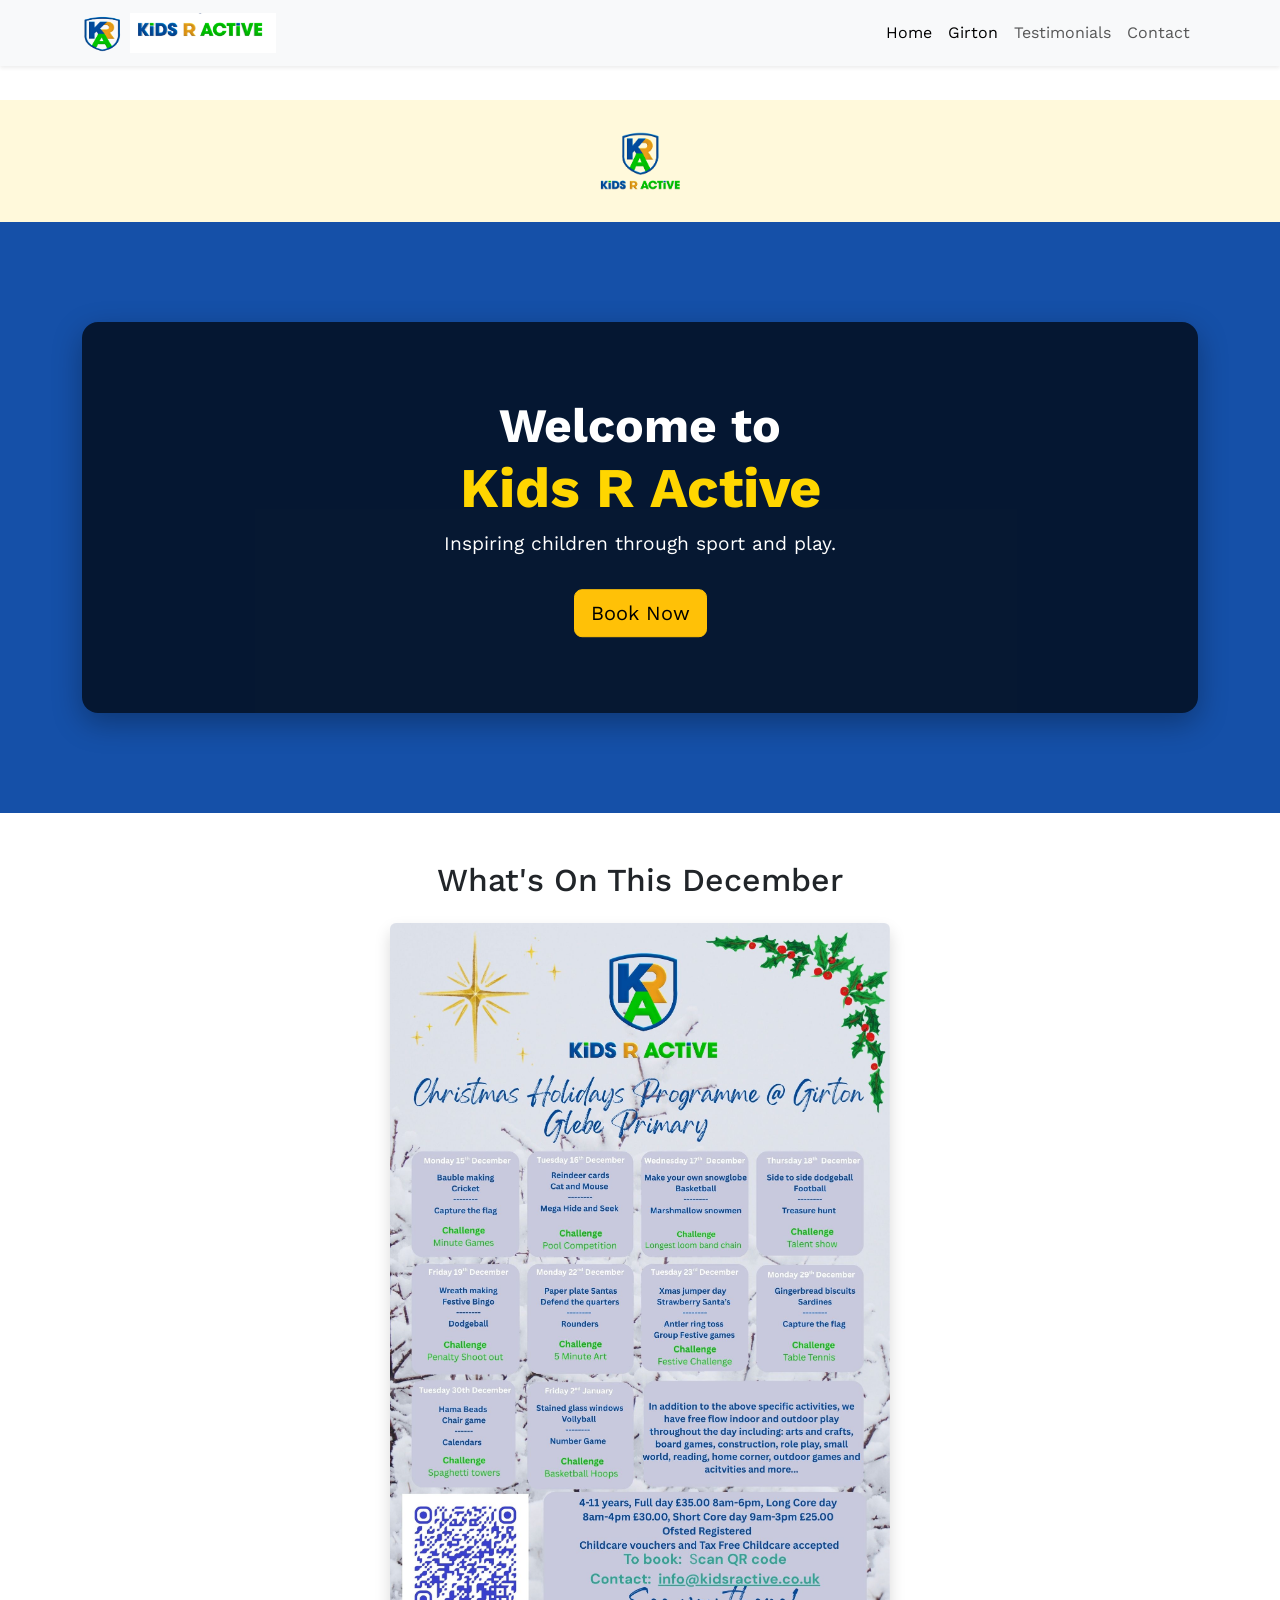
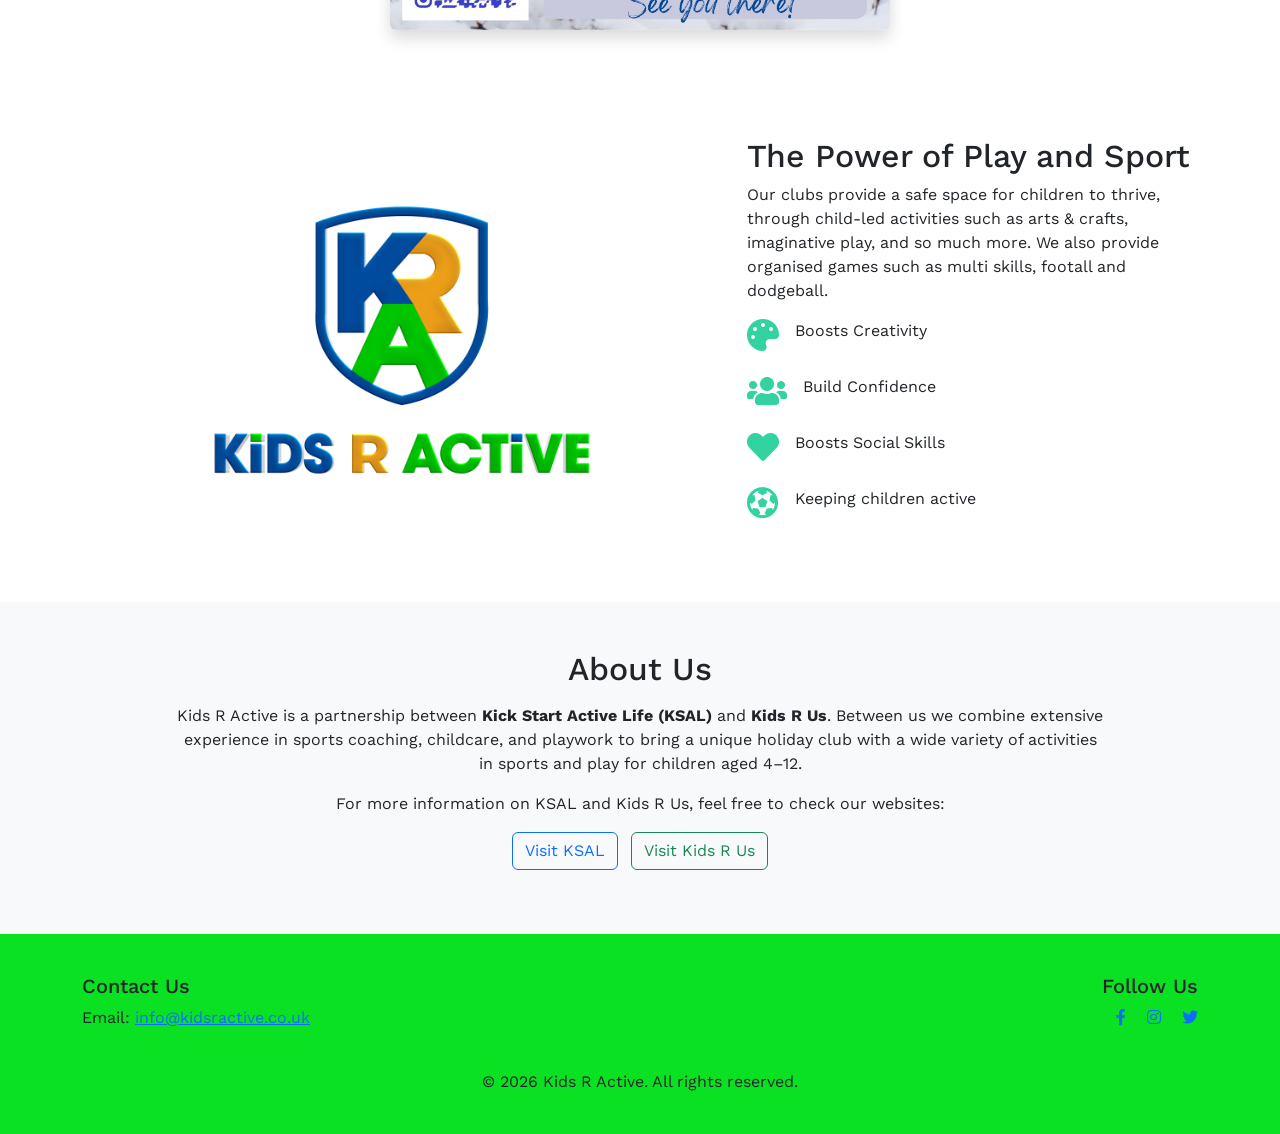
<file: index.html>
<!doctype html>
<html lang="en">
<head>
  <meta charset="utf-8">
  <meta name="viewport" content="width=device-width, initial-scale=1">
  <title>Kids R Active</title>
  <link rel="icon" type="image/png" href="IMG/Logo1.png">
  <link href="https://fonts.googleapis.com/css2?family=Work+Sans:wght@400;600;700&display=swap" rel="stylesheet">
  <link rel="stylesheet" href="https://cdnjs.cloudflare.com/ajax/libs/font-awesome/5.15.4/css/all.min.css">
  <link rel="stylesheet" href="https://cdn.jsdelivr.net/npm/bootstrap@5.3.0/dist/css/bootstrap.min.css">
  <style>
    body {
      font-family: 'Work Sans', sans-serif;
      padding-top: 100px; /* Needed for fixed navbar spacing */
    }
    .hero {
      background: #1550a8;
      padding: 100px 0;
      position: relative;
      overflow: hidden;
    }
    .hero-box {
      position: relative;
      background: rgba(0, 0, 0, 0.7);
      border-radius: 16px;
      overflow: hidden;
      max-width: 900px;
      margin: 0 auto;
      box-shadow: 0 10px 30px rgba(0, 0, 0, 0.3);
    }
    .hero-box video {
      width: 100%;
      height: auto;
      object-fit: cover;
      position: absolute;
      top: 0;
      left: 0;
      z-index: 0;
      opacity: 0.4;
    }
    .hero-box .content {
      position: relative;
      z-index: 2;
      color: rgb(53, 198, 9);
      padding: 60px 30px;
      text-align: center;
    }
    .hero-box h1 {
      font-size: 3rem;
      font-weight: 700;
    }
    .hero-box p {
      font-size: 1.2rem;
      margin-bottom: 30px;
    }
    .section img { border-radius: 8px; }
    .feature-icon { font-size: 2rem; color: #32d3a0; }
    .footer { background: #09e122; padding: 40px 0; }
  </style>
</head>
<body>

<!-- Navbar -->
<nav class="navbar navbar-expand-lg navbar-light bg-light fixed-top shadow-sm">
  <div class="container">
    <a class="navbar-brand fw-bold d-flex align-items-center gap-2" href="index.html">
      <img src="IMG/Logo1.png" alt="Kids R Active Shield Logo" width="40" height="40">
      <img src="IMG/logo-kra-text.png" alt="Kids R Active Text Logo" height="40">
    </a>
    <button class="navbar-toggler" type="button" data-bs-toggle="collapse" data-bs-target="#navbarNav">
      <span class="navbar-toggler-icon"></span>
    </button>
    <div class="collapse navbar-collapse" id="navbarNav">
      <ul class="navbar-nav ms-auto">
        <li class="nav-item"><a class="nav-link active" href="index.html">Home</a></li>
        <li class="nav-item"><a class="nav-link active" href="Girton.html">Girton</a></li>
        <li class="nav-item"><a class="nav-link" href="#testimonials">Testimonials</a></li>
        <li class="nav-item"><a class="nav-link" href="#contact">Contact</a></li>
      </ul>
    </div>
  </div>
</nav>

<!-- Banner Section (🟢 FIXED) -->
<!-- Banner Section -->
<section class="banner py-3" style="background-color: #fff9db;">
  <div class="container d-flex justify-content-center align-items-center gap-4 flex-wrap">
    <img src="IMG/Logo.png" alt="KS New Logo" style="max-height: 90px; width: auto;">
  </div>
</section>



<!-- Hero Section with Responsive Boxed Video -->
<section class="hero">
  <div class="container">
    <div class="hero-box position-relative" style="border-radius: 16px; overflow: hidden; max-width: 100%; height: 0; padding-bottom: 35%; box-shadow: 0 10px 30px rgba(0,0,0,0.3);">
      
      <video autoplay muted loop playsinline
             style="position: absolute; width: 100%; height: 100%; object-fit: cover; top: 0; left: 0; z-index: 0;">
        <source src="vid/KRS.mp4" type="video/mp4">
        Your browser does not support the video tag.
      </video>

      <div class="content position-absolute text-white text-center w-100 px-3"
           style="top: 50%; left: 50%; transform: translate(-50%, -50%); z-index: 2;">
        <h1>Welcome to <br><span style="color: #ffd600; font-size: 3.5rem;">Kids R Active</span></h1>
        <p>Inspiring children through sport and play.</p>
        <a href="https://kidsractive.magicbooking.co.uk/Identity/Account/Login" class="btn btn-warning btn-lg">Book Now</a>
      </div>
    </div>
  </div>
</section>



<div class="text-center mt-5 mb-5">
  <h2 class="mb-4">What's On This December</h2>


  <div class="mt-4">
    <img src="IMG/xmas.jpg" alt="Kids R Active Christmas Programme" class="img-fluid rounded shadow" style="max-width: 500px;">
  </div>
</div>

<!-- Introduction Section -->
<section class="section py-5">
  <div class="container">
    <div class="row align-items-center">
      <div class="col-lg-7 mb-4 mb-lg-0">
        <img src="IMG/Logo.png" alt="Kids Active" class="img-fluid">
      </div>
      <div class="col-lg-5">
        <h2>The Power of Play and Sport </h2>
        <p>Our clubs provide a safe space for children to thrive, through child-led activities such as arts & crafts, imaginative play, and so much more. We also provide organised games such as multi skills, footall and dodgeball.</p>
<div class="d-flex mb-3">
  <i class="fas fa-palette me-3 feature-icon"></i>
  <p>Boosts Creativity</p>
</div>

<div class="d-flex mb-3">
  <i class="fas fa-users me-3 feature-icon"></i>
  <p>Build Confidence</p>
</div>

<div class="d-flex mb-3">
  <i class="fas fa-heart me-3 feature-icon"></i>
  <p>Boosts Social Skills</p>
</div>

<div class="d-flex mb-3">
  <i class="fas fa-futbol me-3 feature-icon "></i>
  <p>Keeping children active</p>
</div>


      </div>
    </div>
  </div>
</section>

<!-- About Us Section -->
<section class="section py-5 bg-light" id="about">
  <div class="container">
    <div class="row justify-content-center text-center">
      <div class="col-lg-10">
        <h2>About Us</h2>
        <p class="mt-3">
          Kids R Active is a partnership between <strong>Kick Start Active Life (KSAL)</strong> and 
          <strong>Kids R Us</strong>. Between us we combine extensive experience in sports coaching, 
          childcare, and playwork to bring a unique holiday club with a wide variety of activities 
          in sports and play for children aged 4–12.
        </p>
        <p>
          For more information on KSAL and Kids R Us, feel free to check our websites:
        </p>
        <p>
          <a href="https://ks-al.com" target="_blank" class="btn btn-outline-primary me-2">Visit KSAL</a>
          <a href="https://kidsrusoosc.org/" target="_blank" class="btn btn-outline-success">Visit Kids R Us</a>
        </p>
      </div>
    </div>
  </div>
</section>

<!-- Footer -->
<footer class="footer" id="contact">
  <div class="container">
    <div class="row">
      <div class="col-md-6">
        <h5>Contact Us</h5>
        <p>Email: <a href="mailto:info@kidsractive.co.uk">info@kidsractive.co.uk</a></p>
      </div>
      <div class="col-md-6 text-md-end">
        <h5>Follow Us</h5>
        <a href="#" class="me-3"><i class="fab fa-facebook-f"></i></a>
        <a href="#" class="me-3"><i class="fab fa-instagram"></i></a>
        <a href="#"><i class="fab fa-twitter"></i></a>
      </div>
    </div>
    <div class="text-center mt-4">
      <p class="mb-0">&copy; <script>document.write(new Date().getFullYear());</script> Kids R Active. All rights reserved.</p>
    </div>
  </div>
</footer>

<script src="https://cdn.jsdelivr.net/npm/bootstrap@5.3.0/dist/js/bootstrap.bundle.min.js"></script>
</body>
</html>
</file>
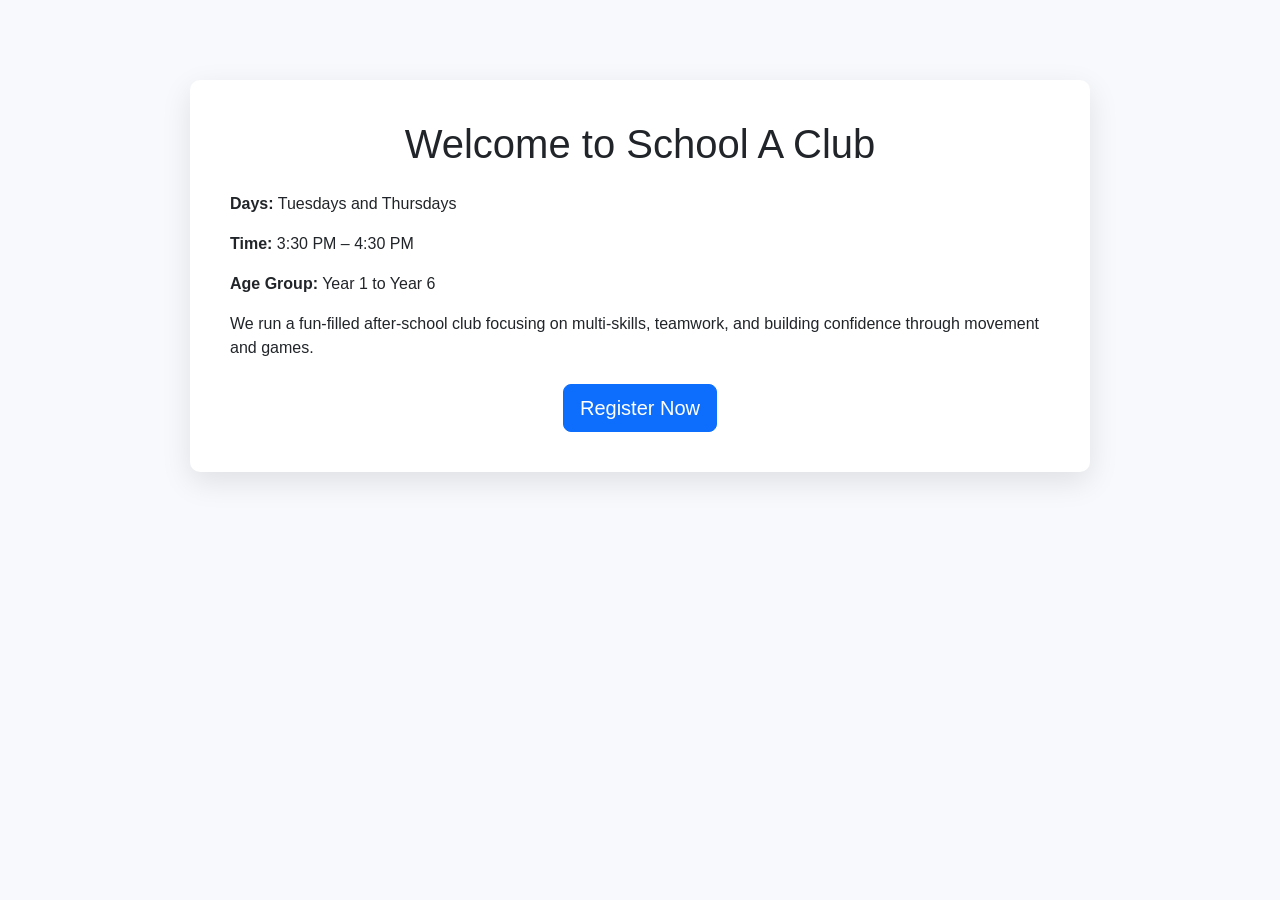
<file: Cherry Hinton.html>
<!doctype html>
<html lang="en">
<head>
  <meta charset="utf-8">
  <meta name="viewport" content="width=device-width, initial-scale=1">
  <title>School A | Kids R Active</title>
  <link rel="stylesheet" href="https://cdn.jsdelivr.net/npm/bootstrap@5.3.0/dist/css/bootstrap.min.css">
  <style>
    body {
      font-family: 'Work Sans', sans-serif;
      padding-top: 80px;
      background-color: #f7f9fc;
    }
    .section {
      max-width: 900px;
      margin: auto;
      padding: 40px;
      background: white;
      border-radius: 10px;
      box-shadow: 0 10px 30px rgba(0,0,0,0.1);
    }
  </style>
</head>
<body>

<div class="container">
  <div class="section">
    <h1 class="mb-4 text-center">Welcome to School A Club</h1>
    <p><strong>Days:</strong> Tuesdays and Thursdays</p>
    <p><strong>Time:</strong> 3:30 PM – 4:30 PM</p>
    <p><strong>Age Group:</strong> Year 1 to Year 6</p>
    <p>We run a fun-filled after-school club focusing on multi-skills, teamwork, and building confidence through movement and games.</p>

    <div class="text-center mt-4">
      <a href="register.html" class="btn btn-primary btn-lg">Register Now</a>
    </div>
  </div>
</div>

</body>
</html>
</file>
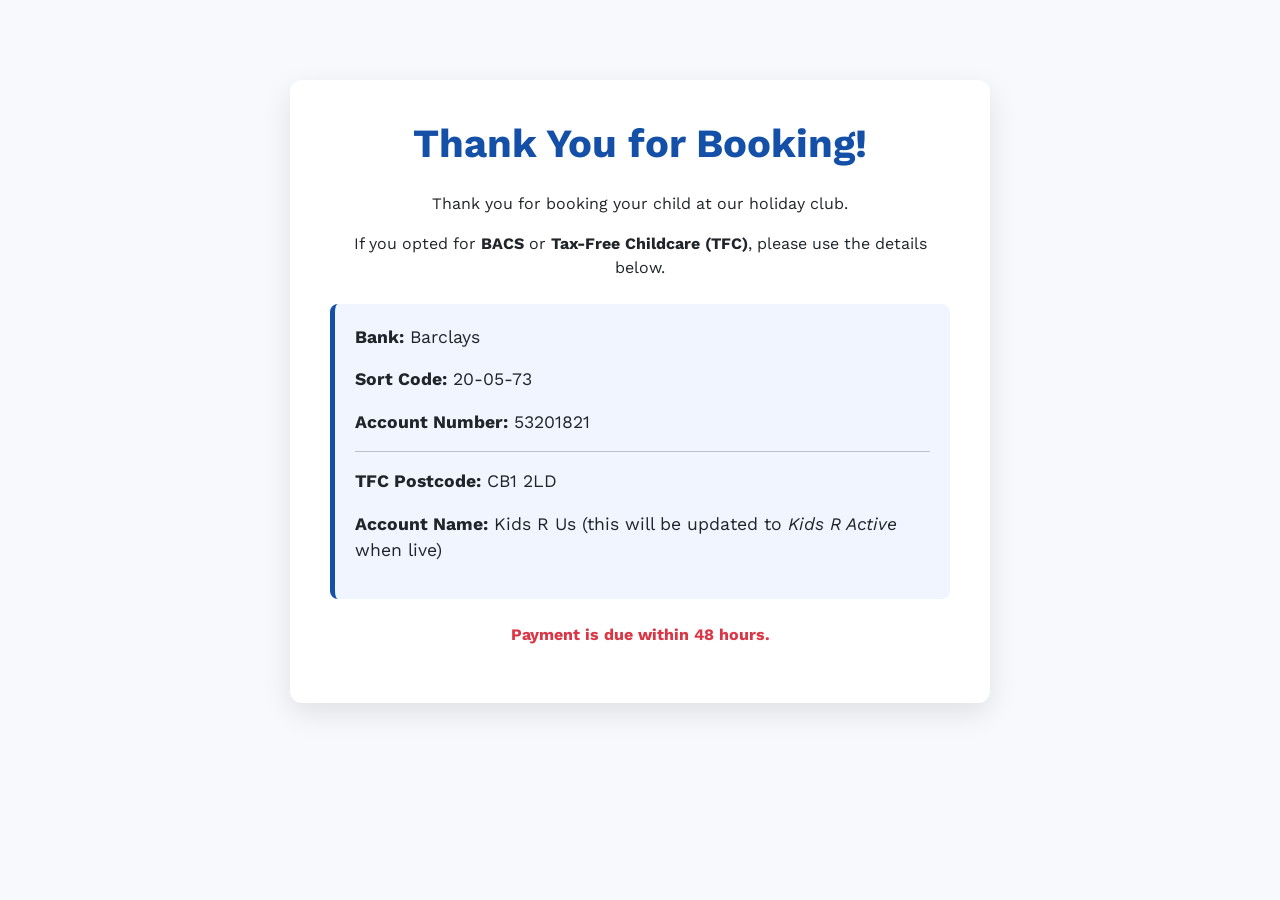
<file: payment.html>
<!DOCTYPE html>
<html lang="en">
<head>
  <meta charset="UTF-8">
  <meta name="viewport" content="width=device-width, initial-scale=1">
  <title>Payment | Kids R Active</title>
  <link href="https://fonts.googleapis.com/css2?family=Work+Sans:wght@400;600;700&display=swap" rel="stylesheet">
  <link rel="stylesheet" href="https://cdn.jsdelivr.net/npm/bootstrap@5.3.0/dist/css/bootstrap.min.css">
  <style>
    body {
      font-family: 'Work Sans', sans-serif;
      background-color: #f7f9fc;
      padding-top: 80px;
    }
    .section {
      max-width: 700px;
      margin: auto;
      padding: 40px;
      background: #fff;
      border-radius: 12px;
      box-shadow: 0 10px 30px rgba(0, 0, 0, 0.1);
    }
    h1 {
      font-weight: 700;
      color: #1550a8;
    }
    .bank-details {
      background: #f1f5ff;
      padding: 20px;
      border-left: 5px solid #1550a8;
      border-radius: 8px;
      font-size: 1.1rem;
    }
  </style>
</head>
<body>

  <div class="container">
    <div class="section text-center">
      <h1>Thank You for Booking!</h1>
      <p class="mt-4">Thank you for booking your child at our holiday club.</p>

      <p>If you opted for <strong>BACS</strong> or <strong>Tax-Free Childcare (TFC)</strong>, please use the details below.</p>

      <div class="bank-details text-start mt-4">
        <p><strong>Bank:</strong> Barclays</p>
        <p><strong>Sort Code:</strong> 20-05-73</p>
        <p><strong>Account Number:</strong> 53201821</p>
        <hr>
        <p><strong>TFC Postcode:</strong> CB1 2LD</p>
        <p><strong>Account Name:</strong> Kids R Us (this will be updated to <em>Kids R Active</em> when live)</p>
      </div>

      <p class="mt-4 text-danger"><strong>Payment is due within 48 hours.</strong></p>
    </div>
  </div>

</body>
</html>
</file>
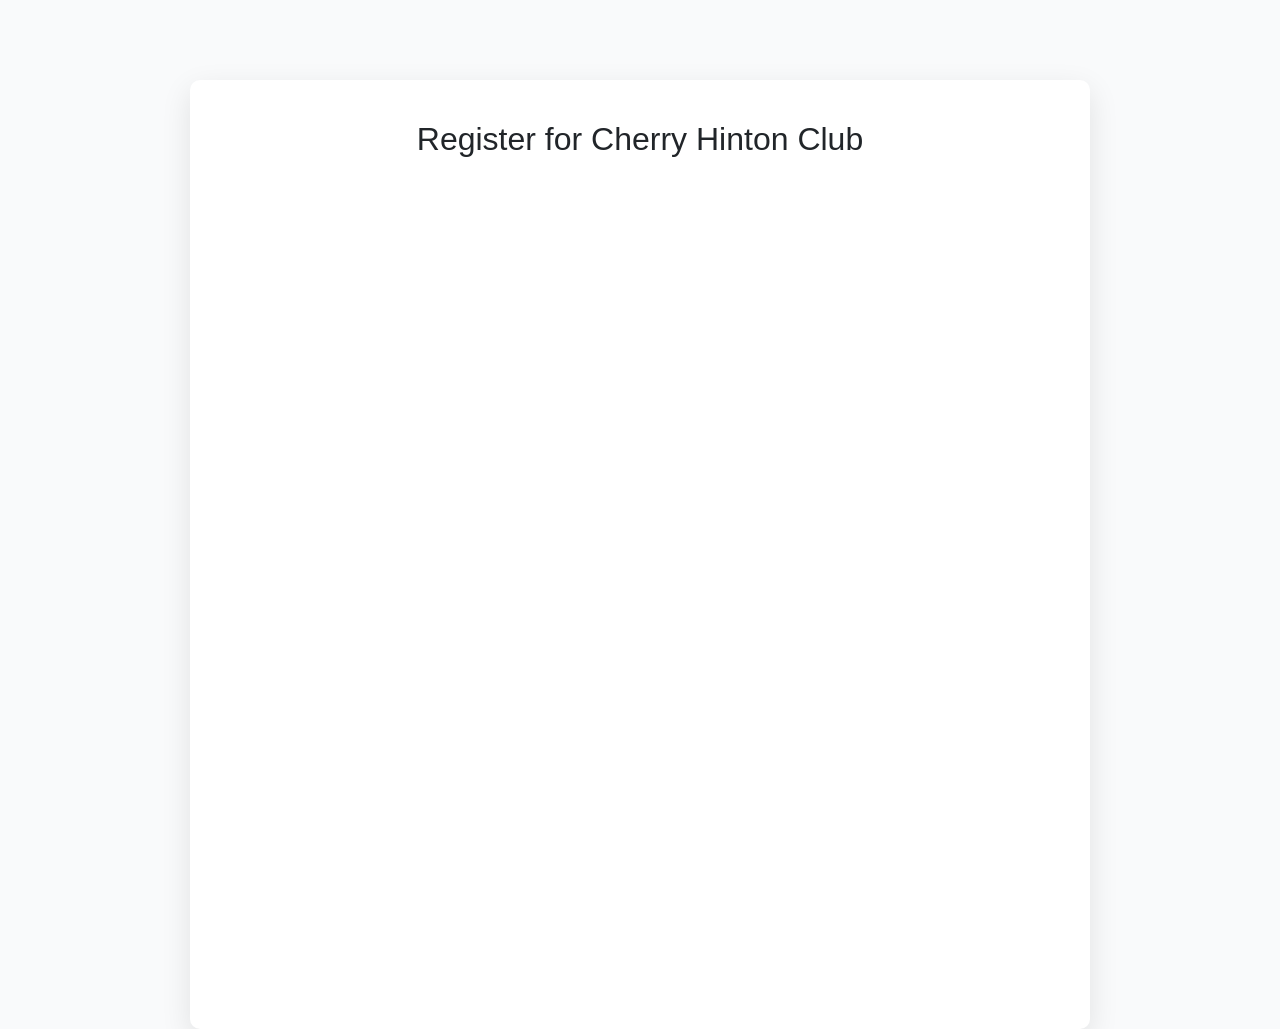
<file: register.html>
<!doctype html>
<html lang="en">
<head>
  <meta charset="utf-8">
  <meta name="viewport" content="width=device-width, initial-scale=1">
  <title>Register | Kids R Active</title>
  <link rel="stylesheet" href="https://cdn.jsdelivr.net/npm/bootstrap@5.3.0/dist/css/bootstrap.min.css">
  <style>
    body {
      font-family: 'Work Sans', sans-serif;
      background: #f9fafb;
      padding-top: 80px;
    }
    .form-wrapper {
      max-width: 900px;
      margin: auto;
      padding: 40px;
      background: white;
      border-radius: 10px;
      box-shadow: 0 10px 30px rgba(0,0,0,0.1);
    }
  </style>
</head>
<body>

<div class="container">
  <div class="form-wrapper">
    <h2 class="text-center mb-4">Register for Cherry Hinton Club</h2>
    <iframe src="https://www.cognitoforms.com/KidsRActive/CherryHintonKidsRActive" style="width:100%; height:800px; border:none;" frameborder="0" scrolling="yes"></iframe>
  </div>
</div>

</body>
</html>
</file>
